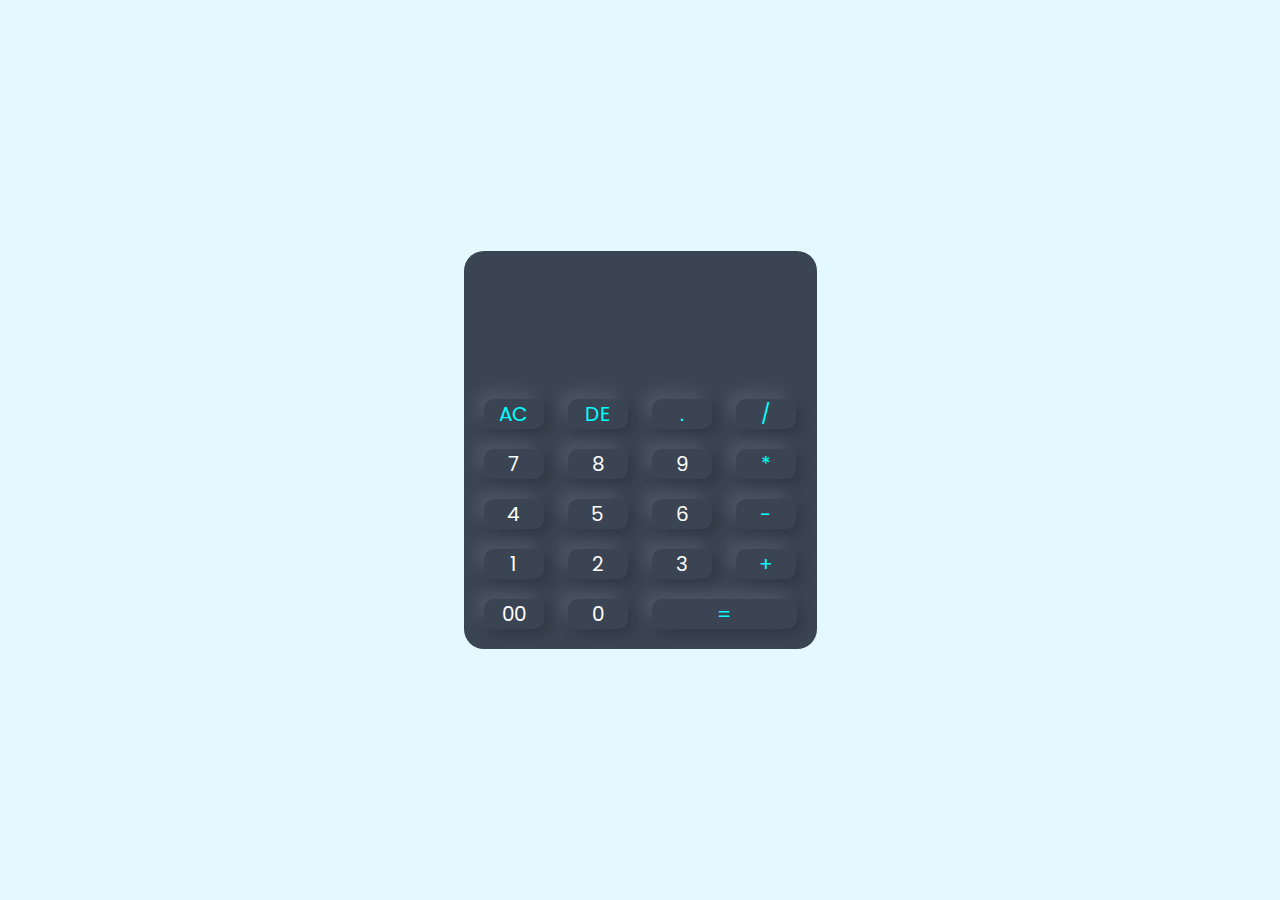
<file: 01_Calcultor/index.html>
<!DOCTYPE html>
<html lang="en">
<head>
    <meta charset="UTF-8">
    <meta name="viewport" content="width=device-width, initial-scale=1.0">
    <title>Calculator App</title>
    <link rel="stylesheet" href="style.css">
</head>
<body>
    <div class="container">

        <div class="calculator">
            <form>

                <div class="display">
                    <input type="text" name="display">
                </div>
                <div>
                
                    <input type="button" value="AC" onclick="display.value = '' " class="operator">
                    <input type="button" value="DE" onclick="display.value = display.value.toString().slice(0,-1)" class="operator">
                    <input type="button" value="." onclick="display.value += '.' " class="operator">
                    <input type="button" value="/" onclick="display.value += '/' " class="operator">
                </div>
                <div>
                    <input type="button" value="7" onclick="display.value += '7' ">
                    <input type="button" value="8" onclick="display.value += '8' ">
                    <input type="button" value="9" onclick="display.value += '9' ">
                    <input type="button" value="*" onclick="display.value += '*' " class="operator">
                
                </div>
                <div>
                    <input type="button" value="4" onclick="display.value += '4' ">
            
                    <input type="button" value="5" onclick="display.value += '5' ">
                    <input type="button" value="6" onclick="display.value += '6' ">
                    <input type="button" value="-" onclick="display.value += '-' " class="operator">
                </div>
                <div>
                    
                    <input type="button" value="1" onclick="display.value += '1' ">
                    <input type="button" value="2" onclick="display.value += '2' ">
                    <input type="button" value="3" onclick="display.value += '3' ">
                    <input type="button" value="+" onclick="display.value += '+' " class="operator">
                </div>
                <div>
                    
                    <input type="button" value="00" onclick="display.value += '00' ">
                    <input type="button" value="0" onclick="display.value += '0' ">
                    <input 
                    onclick="display.value=eval(display.value)"
                    type="button" value="=" class="equal operator" >
                   
                </div>
            </form>
        </div>

    </div>
</body>
</html>
</file>
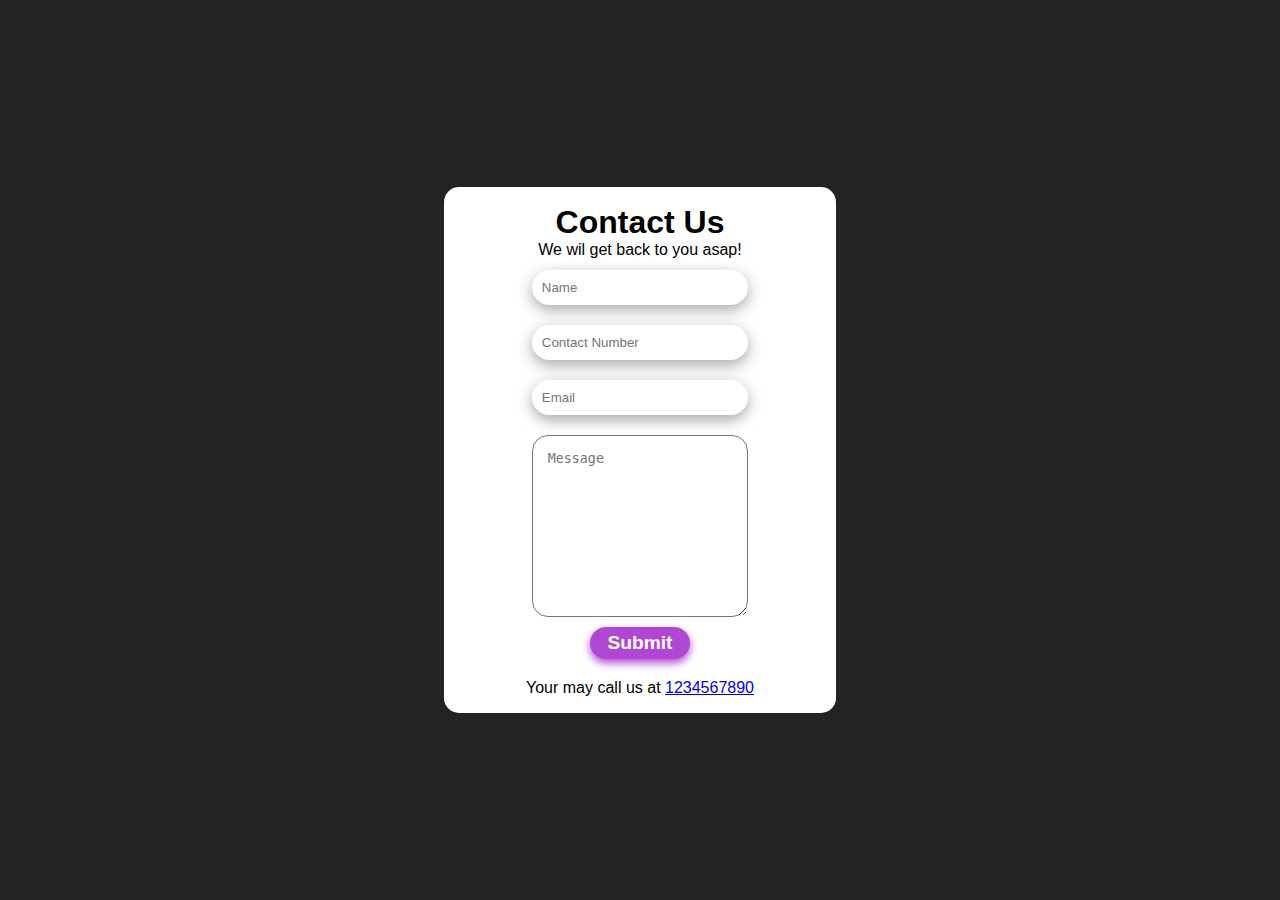
<file: 04_gymlanding_page/contactUs.html>
<!DOCTYPE html>
<html lang="en">

<head>
    <meta charset="UTF-8">
    <meta name="viewport" content="width=device-width, initial-scale=1.0">
    <title>Contact Us</title>
    <link rel="stylesheet" href="contact.css">
</head>

<body>


    <div class="contact-section">

        <div class="right-section">
            <div class="contact-heading">
                <h1>Contact Us</h1>
                <p>We wil get back to you asap!</p>
            </div>
            <form>

                <input type="text" placeholder="Name" class="name-input" required>

                <input type="tel" placeholder="Contact Number" pattern="[0-9]{3}-[0-9]{2}-[0-9]{3}" required>


                <input type="email" placeholder="Email" class="email-input" required>

                <textarea cols="50" rows="10" placeholder="Message" class="text-area"></textarea>
                <button type="submit" class="submit-btn" onclick="alert('submission prevented')">Submit</button>

                <div class="call-section">
                    <p>Your may call us at <a href="#">1234567890</a></p>
                </div>
            </form>
        </div>
        
    </div>



    <script>
        const form = document.querySelector('form');
        form.addEventListener('submit', (e) => {
            e.preventDefault()
        })
    </script>
</body>

</html>
</file>
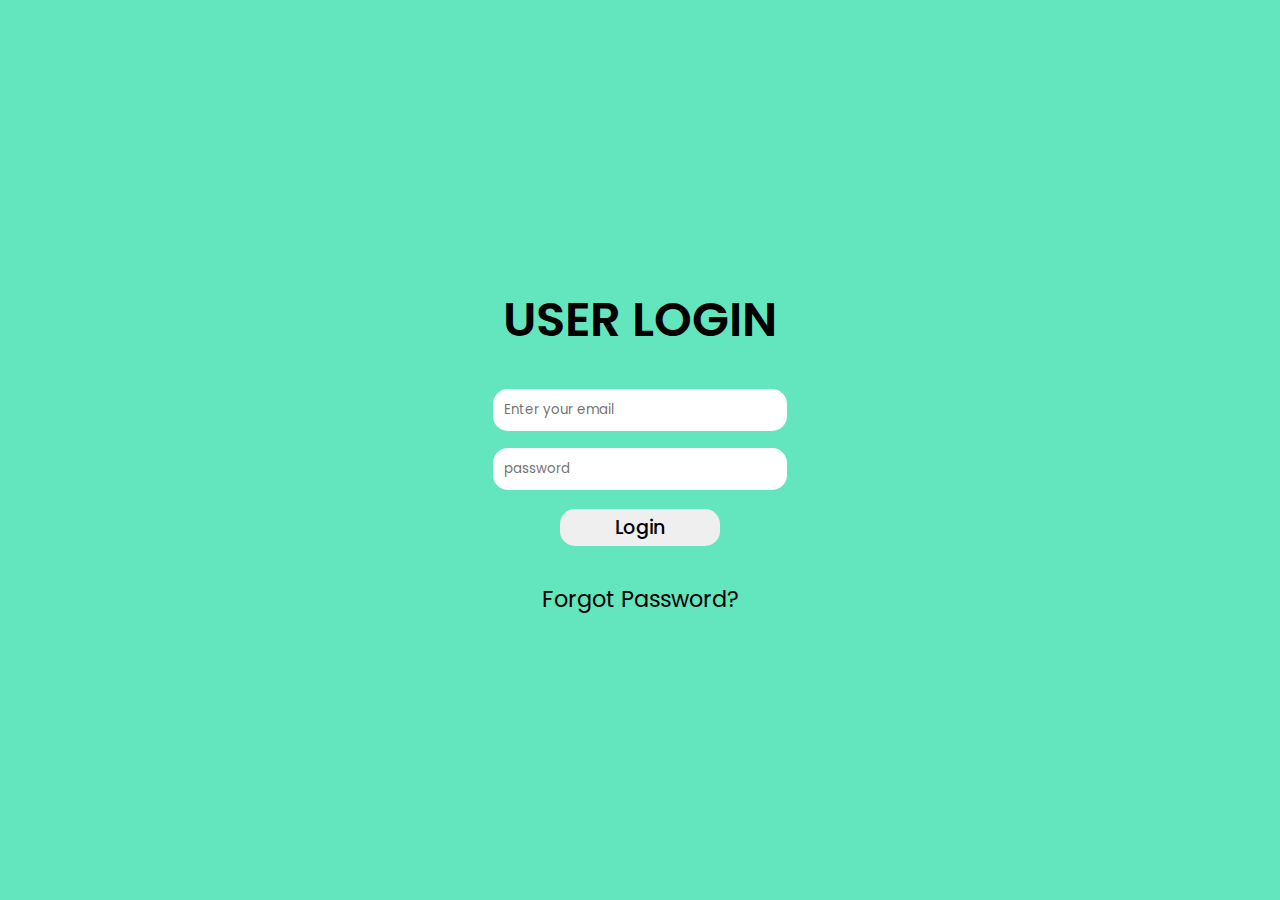
<file: 04_gymlanding_page/login.html>
<!DOCTYPE html>
<html lang="en">

<head>
    <meta charset="UTF-8">
    <meta name="viewport" content="width=device-width, initial-scale=1.0">
    <title>Fitness Gym Login/SignUp Page</title>
    <link rel="stylesheet" href="style.css">
    <link rel="stylesheet" href="https://cdnjs.cloudflare.com/ajax/libs/font-awesome/6.7.0/css/all.min.css" integrity="sha512-9xKTRVabjVeZmc+GUW8GgSmcREDunMM+Dt/GrzchfN8tkwHizc5RP4Ok/MXFFy5rIjJjzhndFScTceq5e6GvVQ==" crossorigin="anonymous" referrerpolicy="no-referrer" />
</head>

<body>

    <div class="main-section">
        <div class="user-heading">

            <h2>User Login</h2>
            <div class="hidden-div"></div>
        </div>

        <div class="login-ares">
            <form>
                <div class="username">
                    <!-- <i class="fa-solid fa-user" style="color: #63E6BE;"></i> -->
                    <input type="email" placeholder="Enter your email" required>
                </div>

                <div class="password">
                    <!-- <i class="fa-solid fa-lock-open" style="color: #63E6BE;"></i> -->
                    <input type="password" placeholder="password" required>
                </div>


            </form>
            <div class="login-btn">
                <!-- <i class="fa-solid fa-right-to-bracket" style="color: #63E6BE;"></i> -->
                <button onclick="alert('submission prevented')">Login</button>
            </div>
        </div>
     <div class="forgot-password-div">

         <a href="#">Forgot Password?</a>
     </div>
     
    </div>



    <script src="login.js"></script>
</body>

</html>
</file>
<file: 01_Calcultor/style.css>
@import url('https://fonts.googleapis.com/css2?family=Poppins:ital,wght@0,100;0,200;0,300;0,400;0,500;0,600;0,700;0,800;0,900;1,100;1,200;1,300;1,400;1,500;1,600;1,700;1,800;1,900&display=swap');

*{
    margin: 0;
    padding: 0;
    box-sizing: border-box;
    font-family: "Poppins", serif;
}


.container{
    width: 100%;
    height: 100vh;
    background: #e3f9ff;
    display: flex;
    align-items: center;
    justify-content: center;
}

.calculator{
    padding: 10px;
    border-radius: 20px;
    background: #3a4452;
}


.calculator form input{
    border: 0;
    outline: 0;
    width: 60px;
    border-radius: 10px;
    box-shadow:-8px -8px 15px rgba(255, 255, 255, 0.1),5px 5px 15px rgba(0, 0, 0, 0.2);
    background: transparent;
    font-size: 20px;
    color: #fff;
    cursor: pointer;
    margin: 10px;
}

.calculator form .display{
    display: flex;
    justify-content: flex-end;
    margin: 20px 0;
}

form .display input{
    text-align: right;
    flex: 1;
    font-size: 45px;
    box-shadow: none;

}

form input.equal{
    width: 145px;
}

form input.operator{
    color: aqua;
}
</file>
<file: 04_gymlanding_page/contact.css>
* {
    margin: 0;
    padding: 0;
    box-sizing: border-box;
}

body {
    font-family: Arial, sans-serif;
    width: 100vw;
    height: 100vh;
    background-color: #252222;
    display: flex;
    align-items: center;
    justify-content: center;
    flex-direction: column;
    overflow-x: hidden;
    overflow-y: hidden;
}

.contact-section{
    width: 80%;
    margin: auto;
    border: 1px solid transparent;
    padding: 20px;
}

.contact-section .right-section {
    background-color: #fff;
    width: 40%;
    margin: auto;
    border: 1px solid transparent;
    border-radius: 15px;
    padding: 15px;

    display: flex;
    align-items: center;
    justify-content: center;
    flex-direction: column;
}

.contact-heading {
    border: 1px solid transparent;
    text-align: start;
    width: 250px;
    margin-bottom: 10px;
    display: flex;
    align-self: center;
    justify-content: center;
    display: flex;
    flex-wrap: wrap;
}

.contact-heading h1 {
    font-weight: 600;

}
.contact-heading p {
    font-weight: 400;
    font-size: 1rem;

}

.right-section form {
    width: 100%;
    display: flex;
    align-items: center;
    justify-content: center;
    flex-direction: column;
}


form input {
    display: flex;
    flex-wrap: wrap;
    width: 60%;
    margin: auto;
    margin-bottom: 20px;
    padding: 10px;
    outline: none;
    border: none;
    background-color: transparent;
    border-radius: 2rem;
    box-shadow: rgba(0, 0, 0, 0.35) 0px 5px 15px;

}

input:focus {
    outline: none;
}

form .text-area {
    width: 60%;
    margin: auto;
    border-radius: 1rem;
    padding: 15px;
    margin-bottom: 10px;

}

.submit-btn {
    padding: 5px;
    width: 100px;
    /* border: 1px solid black; */
    outline: none;
    border: none;
    background-color: #AF47D2;
    border-radius: 3rem;
    color: #fff;
    font-weight: bold;
    font-size: 1.2rem;
    box-shadow: 0 4px 8px #AF47D2;
    margin-bottom: 20px;
    /* Enhance shadow on focus */

}

@media (max-width:245px) {

      .contact-section .right-section {
        width: 80%;
        /* margin: auto; */
    }
}
@media (min-width: 246px) and (max-width: 361px) {
    .contact-section .right-section {
        width: 80%;
        /* margin: auto; */
    }
    .contact-heading p {
        font-weight: 400;
        display: flex;
        flex-wrap: wrap;
        font-size: 0.9rem;
    }

}

@media (min-width: 362px) and (max-width: 724px) {
    .contact-section .right-section {
        width: 80%;
        /* margin: auto; */
    }
    .contact-heading p {
        font-weight: 400;
        display: flex;
        flex-wrap: wrap;
        font-size: 0.9rem;
    }

}

@media (min-width: 752px) and (max-width: 1257px) {
    .contact-section .right-section {
        width: 60%;
        margin: auto;
    }
    .contact-heading p {
        font-weight: 400;
        display: flex;
        flex-wrap: wrap;
        font-size: 0.9rem;
    }

}


@media (max-width:725px) {
    .contact-heading h1 {
        font-weight: bold;
        font-size: 1rem;
    }

    .contact-heading p {
        font-weight: 400;
        display: flex;
        flex-wrap: wrap;
        font-size: 0.9rem;
    }

    .submit-btn {
        font-weight: bold;
        width: 70px;
        font-size: 1rem;
        box-shadow: 0 4px 8px #AF47D2;
        /* Enhance shadow on focus */

    }
}

@media (max-width:1262px) {
    .contact-section {
        width: 80%;
        margin: auto;
        display: flex;
        align-items: center;
        justify-content: center;
        flex-direction: column;

    }

    .contact-heading {

        display: flex;
        flex-wrap: wrap;
    }

    .left-section iframe {
        display: none;
        /* height: 200px; */
        /* width: 200px; */
    }



}
</file>
<file: 04_gymlanding_page/style.css>
@import url('https://fonts.googleapis.com/css2?family=Poppins:ital,wght@0,100;0,200;0,300;0,400;0,500;0,600;0,700;0,800;0,900;1,100;1,200;1,300;1,400;1,500;1,600;1,700;1,800;1,900&display=swap');

* {
    margin: 0;
    padding: 0;
    box-sizing: border-box;
    font-family: "Poppins", serif;

}

html,
body {
    height: 100vh;
    width: 100vw;
    background-color: black;
    margin: 0;
    padding: 0;
    box-sizing: border-box;
    scroll-behavior: smooth;
    overflow-x: hidden;
    overflow-y: scroll;


}

.navBar {
    width: 70%;
    margin: auto;
    border: 1px solid black;
    display: flex;
    align-items: center;
    justify-content: space-between;
    flex-direction: row;
    /* background-color: red; */
    background-color: transparent;
    padding: 10px 20px;
    color: white;
    position: sticky;

}

.navBar .logo a {
    text-decoration: none;
    color: aliceblue;
}

.nav-items {
    display: flex;
    gap: 20px;

}

.nav-items li {

    list-style: none;
    font-weight: bold;
    font-size: 1.2rem;
}

.nav-items li a {
    text-decoration: none;
    color: #fff;
    transition: all 0.4s ease;
}

.nav-items li a:hover {
    color: #00bcd4;
    /* Highlight color */
}


.menu-toggle {
    display: none;
    background: none;
    border: none;
}

@media (max-width:865px) {

    .nav-items {
        display: none;
        flex-direction: column;
        gap: 10px;
        background-color: #333;
        position: absolute;
        top: 60px;
        right: 20px;
        width: 200px;
        padding: 10px;
        border-radius: 5px;
    }

    .nav-items.active {
        display: flex;
    }

    /*
    .nav-items ul a .fa-bars {
        visibility: visible;
        margin-right: 10px;

    } */
    .menu-toggle {
        display: block;
        /* Visible on small screens */
    }
}

/* ---------------hero section------ */

.hero-section {
    width: 70%;
    margin: auto;
    border: 1px solid transparent;
    color: aliceblue;
    /* margin-left: 150px; */
    display: flex;
    align-items: center;
    justify-content: center;
    flex-direction: row;
    overflow-y: hidden;
    margin-top: 110px;
}


.left-hero-section {
    width: 80%;
    margin: auto;
    padding: 10px;
    border: 1px solid transparent;
    display: flex;
    align-items: start;
    justify-content: center;
    flex-direction: column;
}

.left-hero-section h2 {
    padding: 10px;
    /* line-height: 2; */
    /* width: 266px; */
    border: 1px solid transparent;
    margin-bottom: 10px;
    font-weight: 700;
    text-align: start;
    font-size: 4rem;
}

.left-hero-section p {
    font-weight: 400;
    font-size: 24px;
    line-height: 1.25;
    margin-bottom: 20px;
    overflow-y: hidden;
}



.left-hero-section button {
    border: none;
    padding: 8px;
    font-weight: 600;
    font-size: 24px;
    line-height: 1.25;
    background-color: #4C3BCF;
    /* margin-bottom: 20px; */
    border-radius: 5px;
}

.left-hero-section button a {
    text-decoration: none;
    color: aliceblue;
}




@media (max-width:462px) {

    .left-hero-section {
        width: 80%;
        margin: auto;
        display: flex;
        align-items: center;
        justify-content: center;
        flex-direction: column;
        margin-top: 40px;
        margin-right: 40%;
    }

    .left-hero-section h2 {
        font-size: 1rem;
        display: flex;
        flex-wrap: wrap;
    }

}

@media (max-width:750px) {

    .left-hero-section {
        width: 80%;
        border: 1px solid transparent;
        margin: auto;
        display: flex;
        align-items: center;
        justify-content: center;
        flex-direction: column;

    }

    .left-hero-section h2 {
        font-size: 2rem;
    }

}



/* ----------social media section-------- */

.social-media-section {
    width: 40%;
    margin: auto;
    /* height: 90px; */
    border: 1px solid transparent;
    display: flex;
    align-items: center;
    justify-content: space-evenly;
    flex-direction: row;
    margin-top: 30px;
    /* margin-left: 130px; */
}

.social-media-section a {
    margin: 10px;
    border: 1px solid transparent;
    display: flex;
    justify-content: center;
    align-items: center;
    text-decoration: none;



}



.social-media-section a i {
    height: 40px;
    width: 40px;
    padding: 10px;
    display: flex;
    justify-content: center;
    align-items: center;



}



@media (max-width:750px) {

    .social-media-section {
        width: 40%;

        display: flex;
        justify-content: center;
        align-items: center;
    }

    .social-media-section a {
        margin: 10px;
        border: 1px solid transparent;
        display: flex;
        justify-content: center;
        align-items: center;
        text-decoration: none;
    }

    .social-media-section a i {
        height: 40px;
        max-width: 40px;
        padding: 10px;
        display: flex;
        justify-content: center;
        align-items: center;
    }
}

/* ---------------login section-------- */


.main-section {
    width: 100vw;
    height: 100vh;
    background-color: #63E6BE;
    display: flex;
    align-items: center;
    justify-content: center;
    flex-direction: column;
    /* margin: 10px; */
    flex-wrap: wrap;
}

form {
    min-height: 120px;
}

.user-heading h2 {
    font-size: 3rem;
    font-weight: 600;
    /* margin-bottom: 1px; */
    text-transform: uppercase;


}

.user-heading .hidden-div {
    width: 100%;
    /* margin-top: 2px; */
    margin-bottom: 15px;
    border: 1px solid white;
    visibility: hidden;
    transition: visibility 0s linear 0.3s, opacity 0.3s ease-in-out;

    /* transition: visibility 0.3s ease;*/
    /*Optional: add a smooth transition */
}

.user-heading:hover .hidden-div {
    visibility: visible;
    /* Make it visible */
    opacity: 1;
    /* Make it fully opaque */
    transition-delay: 0s;
}

.login-ares {
    width: 400px;
    /* height: 100px; */
    /* min-height: 200px; */
    border: 1px solid transparent;
    padding: 15px;

}

.username {
    display: flex;
    align-items: center;
    justify-content: space-between;
    flex-direction: row;
}

.username input {
    width: 80%;
    margin: auto;
    padding: 10px;
    border: 1px solid transparent;
    border-radius: 15px;
    margin-bottom: 17px;
    outline: none;
}

.username i {
    height: 40px;
    width: 40px;
    /* margin-right: 20px; */
    border-radius: 50%;
    background-color: #fff;
    display: flex;
    align-items: center;
    justify-content: center;
}

.password {
    display: flex;
    align-items: center;
    justify-content: space-between;
    flex-direction: row;
}

.password input {
    width: 80%;
    margin: auto;
    padding: 10px;
    border: 1px solid transparent;
    border-radius: 15px;
    margin-bottom: 17px;
    outline: none;
}

.password i {
    height: 40px;
    width: 40px;
    padding: 10px;

    /* margin-right: 20px; */
    border-radius: 50%;
    background-color: #fff;
    display: flex;
    align-items: center;
    justify-content: center;
    flex-direction: row;
}

.login-btn {
    width: 200px;
    margin: auto;
    display: flex;
    align-items: center;
    justify-content: center;
    flex-direction: row;
    gap: 15px;
}

/* .login-btn i {
    height: 40px;
    width: 40px;
    border-radius: 50%;
    background-color: #fff;
    display: flex;
    align-items: center;
    justify-content: center;
} */

.login-btn button {
    width: 80%;
    border: 1px solid transparent;
    border-radius: 15px;
    outline: none;
    padding: 3px;
    display: flex;
    align-items: center;
    justify-content: center;
    flex-direction: row;
    font-weight: 500;
    font-size: 1.2rem;
    /* box-shadow: rgba(0, 0, 0, 0.19) 0px 10px 20px, rgba(0, 0, 0, 0.23) 0px 6px 6px; */
    margin-bottom: 20px;
    transition: all 0.4s ease;


}

.forgot-password-div {
    display: flex;
    align-items: center;
    justify-content: center;
}

.forgot-password-div a {
    text-decoration: none;
    text-align: center;
    font-weight: 400;
    font-size: 1.4rem;
    color: black;
    transition: all 0.4s ease-in;


    &:hover {
        color: rgb(122, 109, 109);
        /* color: black; */
    }

}



/* -------------about section----------- */
.about-section {
    background-color: #1A1A1D;
    width: 100%;
    margin: auto;

    border: 1px solid transparent;
    display: flex;
    align-items: center;
    justify-content: center;
    margin-top: 20px;
}

.under-about-section {
    width: 80%;
    margin: auto;
    display: flex;
    align-items: center;
    justify-content: space-between;
    flex-direction: row;
    border: 1px solid transparent;
}

.about-section .about-para {
    width: 40%;
    margin: auto;
    font-weight: 500;
    font-size: 1.3rem;
    color: #fff;
}

.about-section img {
    width: 40%;
    margin: auto;
    width: 420px;
    padding: 5px;
    border-radius: 5px;

}

@media (max-width:865px) {
    .under-about-section {
        width: 80%;
        margin: auto;
        display: flex;
        align-items: center;
        justify-content: space-between;
        flex-direction: column;
    }

    .about-section .about-para {
        width: 80%;
        margin: auto;
        margin: 20px;

    }

    .about-section video {

        width: 400px;
        padding: 5px;
        border-radius: 5px;

    }


}


/* -------service section------ */

.service-section {
    background-color: #231c1c;
    max-width: 100%;
    margin: auto;
    color: #fff;
    display: flex;
    align-items: center;
    justify-content: center;
    flex-direction: column;
}

.service-section .service-heading {
    font-weight: 700;
    font-size: 3rem;
    margin: 50px;
}

.service-section .first-div {
    display: flex;
    width: 80%;
    margin: auto;
    align-items: center;
    justify-content: space-between;
    flex-direction: row;
    padding: 20px;
    border: 1px solid transparent;
}

.first-div .text-div {
    width: 40%;
    margin: auto;
    border: 1px solid transparent;
    padding: 5px;
    /* margin-left: 200px; */
}

.text-div h2 {
    font-weight: 500;
    font-size: 2rem;
}

.text-div p {
    font-weight: 500;
    font-size: 1.2rem;
    color: #fff;
}



.first-div .img-div {
    width: 40%;
    margin: auto;
    border: 1px solid transparent;
    padding: 5px;
    /* margin-right: 90px; */
}

.img-div img {
    width: 500px;
    border-radius: 5px;
}


.service-section .second-div {
    width: 92%;
    margin: auto;
    border: 1px solid transparent;
    display: flex;
    align-items: center;
    justify-content: space-between;
    flex-direction: row;
    padding: 15px;

}


.second-div .second-div-img {
    width: 45%;
    margin: auto;
    border: 1px solid transparent;
}

.second-div-img img {
    padding: 8px;
    width: 500px;
    border-radius: 15px;
}

.second-div .second-text-div {
    width: 40%;
    margin: auto;
    border: 1px solid transparent;
    padding: 15px;

}

.second-text-div h2 {
    color: #fff;
    font-weight: 500;
    font-size: 2rem;
}

.second-text-div p {
    color: #fff;
    font-weight: 500;
    font-size: 1.2rem;
}



@media (max-width:865px) {

    .service-section .first-div {
        display: flex;
        width: 100%;
        /* margin: auto; */
        align-items: center;
        justify-content: space-between;
        flex-direction: column;
        padding: 20px;
        border: 1px solid transparent;
    }

    .first-div .text-div {
        width: 80%;
        margin: auto;
        border: 1px solid transparent;
        padding: 5px;
        text-align: center;
        /* margin-left: 200px; */
    }
    .first-div .img-div {
        width: 80%;
        margin: auto;
        border: 1px solid transparent;
        padding: 5px;
        text-align: center;
        /* margin-right: 90px; */
    }

    
    .service-section .second-div {
        width: 80%;
        margin: auto;
        border: 1px solid transparent;
        display: flex;
        align-items: center;
        justify-content: space-between;
        flex-direction: column;
        padding: 15px;
    
    }

    .second-div .second-div-img {
        width: 85%;
        margin: auto;
        border: 1px solid transparent;
    }
    
    .second-div .second-text-div {
        width: 80%;
        margin: auto;
        border: 1px solid transparent;
        padding: 15px;
        text-align: center;
    
    }

}

@media (max-width:1037px) {

    .service-section .second-div {
        width: 80%;
        margin: auto;
        border: 1px solid transparent;
        display: flex;
        align-items: center;
        justify-content: space-between;
        flex-direction: column;
        padding: 15px;
    
    }

    .second-div .second-div-img {
        width: 85%;
        margin: auto;
        border: 1px solid transparent;
    }
    
    .second-div .second-text-div {
        width: 80%;
        margin: auto;
        border: 1px solid transparent;
        padding: 15px;
        text-align: center;
    
    }

}
</file>
